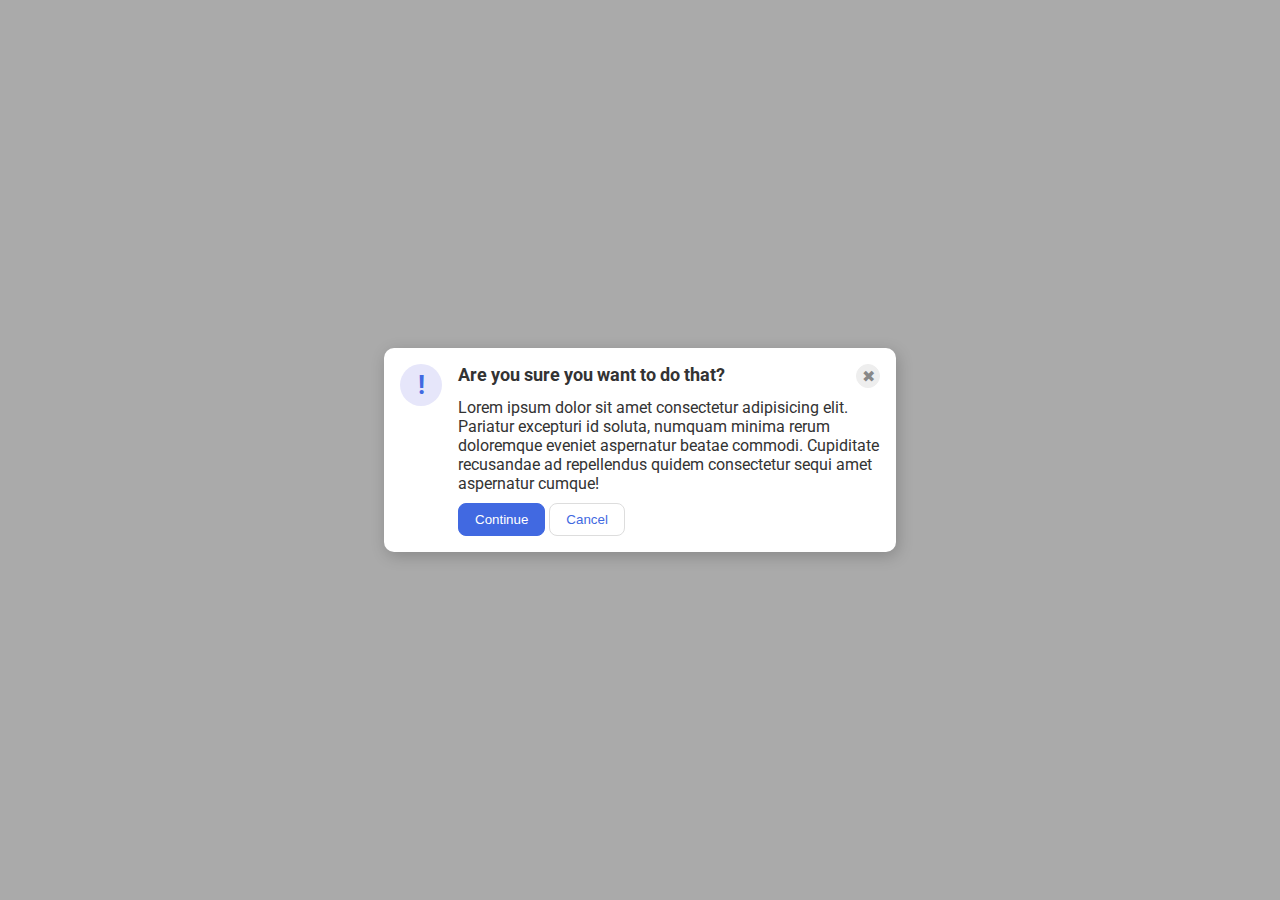
<file: foundations/flex/05-flex-modal/index.html>
<!DOCTYPE html>
<html lang="en">
  <head>
    <meta charset="UTF-8">
    <meta http-equiv="X-UA-Compatible" content="IE=edge">
    <meta name="viewport" content="width=device-width, initial-scale=1.0">
    <link rel="stylesheet" href="style.css">
    <title>Modal</title>
  </head>
  <body>
    <div class="modal">
      <div class="icon">!</div>
      <div class="container">
      
      <div class="heading">
      <div class="header">Are you sure you want to do that?</div>
      <button class="close-button">✖</button>
      </div>
      <div class="text">Lorem ipsum dolor sit amet consectetur adipisicing elit. Pariatur excepturi id soluta, numquam minima rerum doloremque eveniet aspernatur beatae commodi. Cupiditate recusandae ad repellendus quidem consectetur sequi amet aspernatur cumque!</div>

      <div class="options">
      <button class="continue">Continue</button>
      <button class="cancel">Cancel</button>
      </div>
      </div>
    </div>
  </body>
</html>
</file>
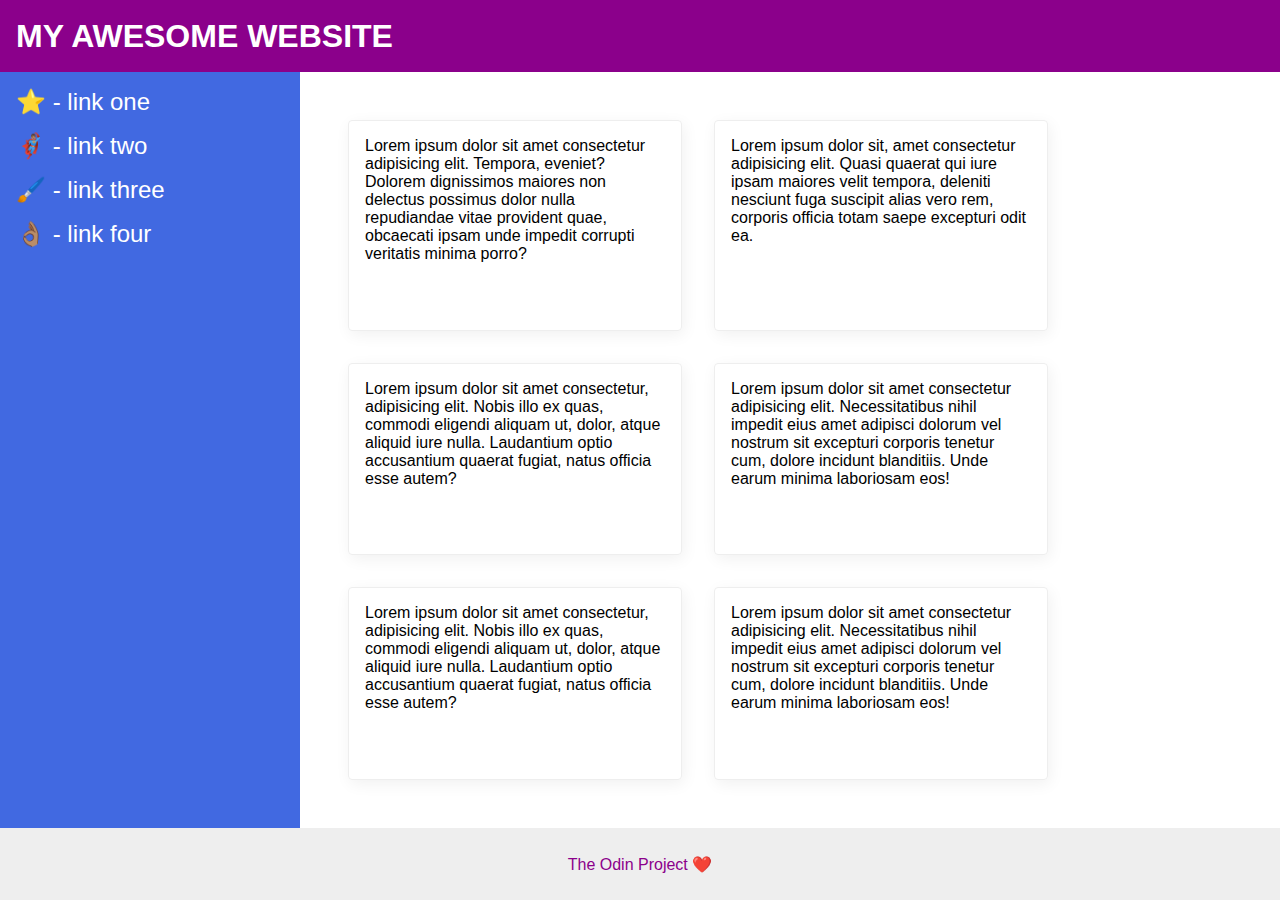
<file: foundations/flex/07-flex-layout-2/index.html>
<!DOCTYPE html>
<html lang="en">
  <head>
    <meta charset="UTF-8">
    <meta http-equiv="X-UA-Compatible" content="IE=edge">
    <meta name="viewport" content="width=device-width, initial-scale=1.0">
    <title>The Holy Grail</title>
    <link rel="stylesheet" href="style.css">
  </head>
  <body>
    <div class="header">
      MY AWESOME WEBSITE
    </div>
    
    <div class="main-content">
    <div class="sidebar">
      <ul>
        <li><a href="#">⭐ - link one</a></li>
        <li><a href="#">🦸🏽‍♂️ - link two</a></li>
        <li><a href="#">🖌️ - link three</a></li>
        <li><a href="#">👌🏽 - link four</a></li>
      </ul>
    </div>

    <div class="cards">
    <div class="card">Lorem ipsum dolor sit amet consectetur adipisicing elit. Tempora, eveniet? Dolorem dignissimos maiores non delectus possimus dolor nulla repudiandae vitae provident quae, obcaecati ipsam unde impedit corrupti veritatis minima porro?</div>
    <div class="card">Lorem ipsum dolor sit, amet consectetur adipisicing elit. Quasi quaerat qui iure ipsam maiores velit tempora, deleniti nesciunt fuga suscipit alias vero rem, corporis officia totam saepe excepturi odit ea.</div>
    <div class="card">Lorem ipsum dolor sit amet consectetur, adipisicing elit. Nobis illo ex quas, commodi eligendi aliquam ut, dolor, atque aliquid iure nulla. Laudantium optio accusantium quaerat fugiat, natus officia esse autem?</div>
    <div class="card">Lorem ipsum dolor sit amet consectetur adipisicing elit. Necessitatibus nihil impedit eius amet adipisci dolorum vel nostrum sit excepturi corporis tenetur cum, dolore incidunt blanditiis. Unde earum minima laboriosam eos!</div>
    <div class="card">Lorem ipsum dolor sit amet consectetur, adipisicing elit. Nobis illo ex quas, commodi eligendi aliquam ut, dolor, atque aliquid iure nulla. Laudantium optio accusantium quaerat fugiat, natus officia esse autem?</div>
    <div class="card">Lorem ipsum dolor sit amet consectetur adipisicing elit. Necessitatibus nihil impedit eius amet adipisci dolorum vel nostrum sit excepturi corporis tenetur cum, dolore incidunt blanditiis. Unde earum minima laboriosam eos!</div>
    </div>
    </div>
    
    <div class="footer">
      The Odin Project ❤️
    </div>
  </body>
</html>
</file>
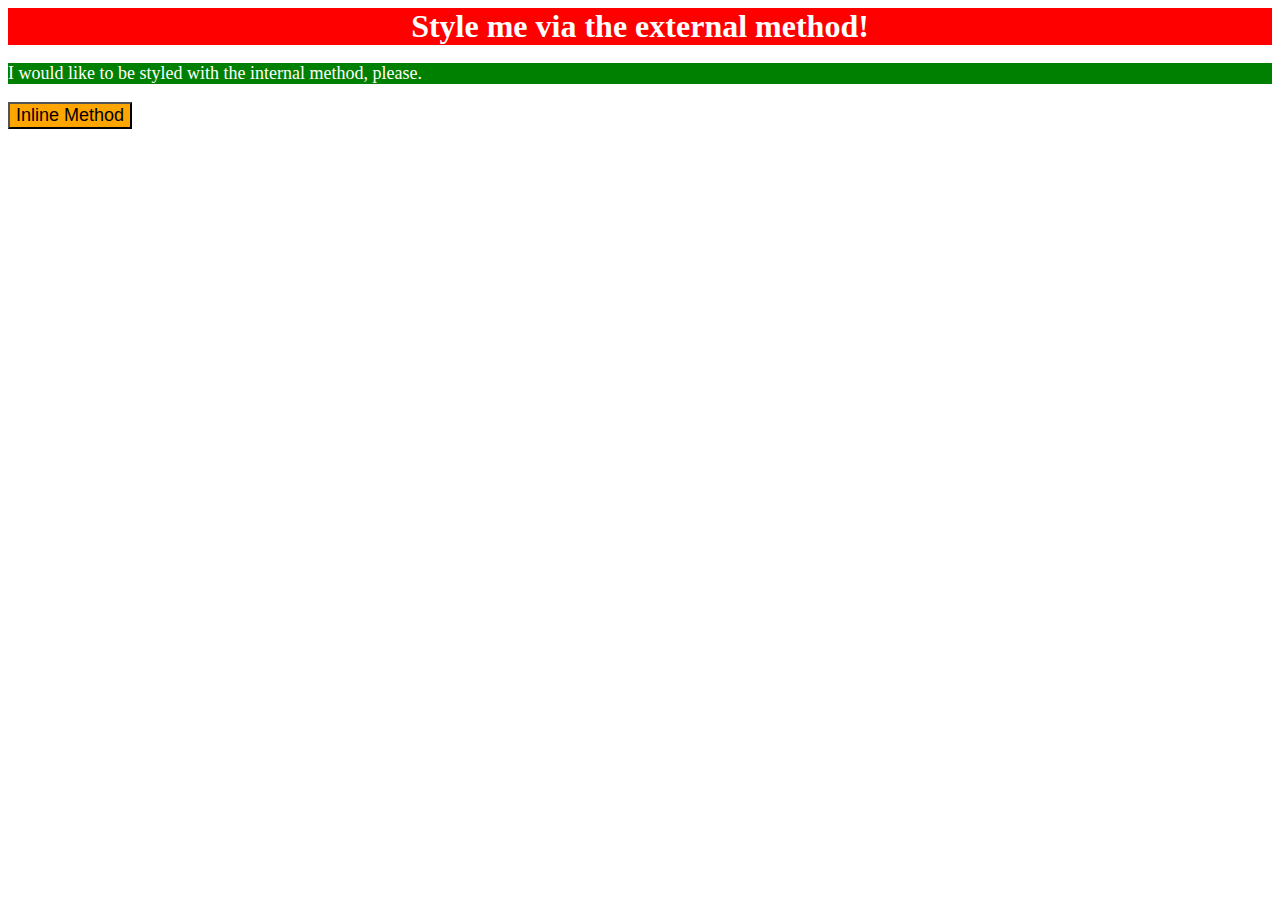
<file: foundations/intro-to-css/01-css-methods/index.html>
<!DOCTYPE html>
<html lang="en">
  <head>
    <meta charset="UTF-8">
    <meta http-equiv="X-UA-Compatible" content="IE=edge">
    <meta name="viewport" content="width=device-width, initial-scale=1.0">
    <title>Methods for Adding CSS</title>
    <link rel="stylesheet" href="style.css">
    <style>
      p{
        background-color: green;
        color: white;
        font-size: 18px;
      }
    </style>
  </head>
  <body>
    <div>Style me via the external method!</div>
    <p>I would like to be styled with the internal method, please.</p>
    <button style="background-color: orange; font-size: 18px;">Inline Method</button>
  </body>
</html>
</file>
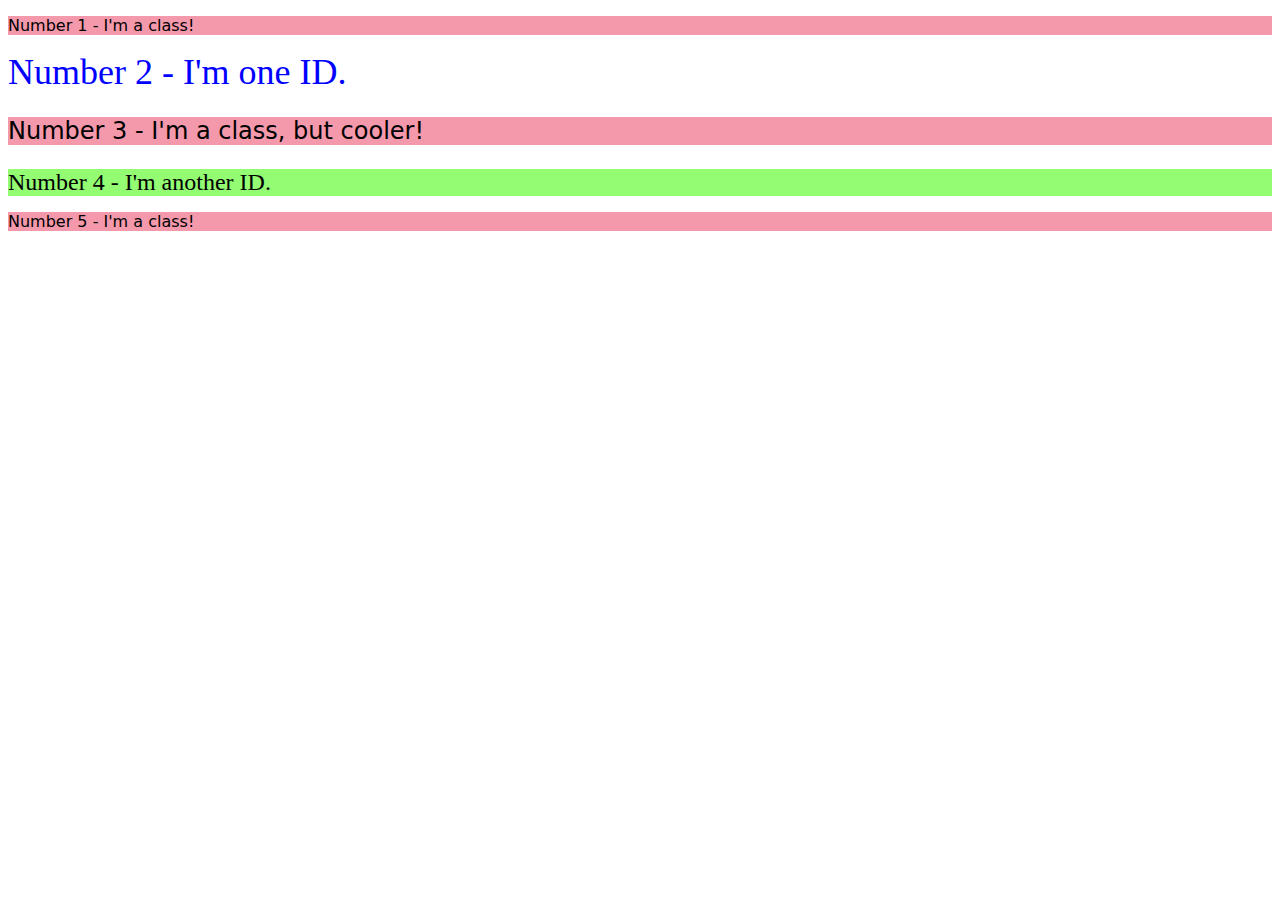
<file: foundations/intro-to-css/02-class-id-selectors/index.html>
<!DOCTYPE html>
<html lang="en">
  <head>
    <meta charset="UTF-8">
    <meta http-equiv="X-UA-Compatible" content="IE=edge">
    <meta name="viewport" content="width=device-width, initial-scale=1.0">
    <title>Class and ID Selectors</title>
    <link rel="stylesheet" href="style.css">
  </head>
  <body>
    <p class="odd">Number 1 - I'm a class!</p>
    <div id="two">Number 2 - I'm one ID.</div>
    <p class="odd size"  >Number 3 - I'm a class, but cooler!</p>
    <div class="size" id="four">Number 4 - I'm another ID.</div>
    <p class="odd">Number 5 - I'm a class!</p>
  </body>
</html>
</file>
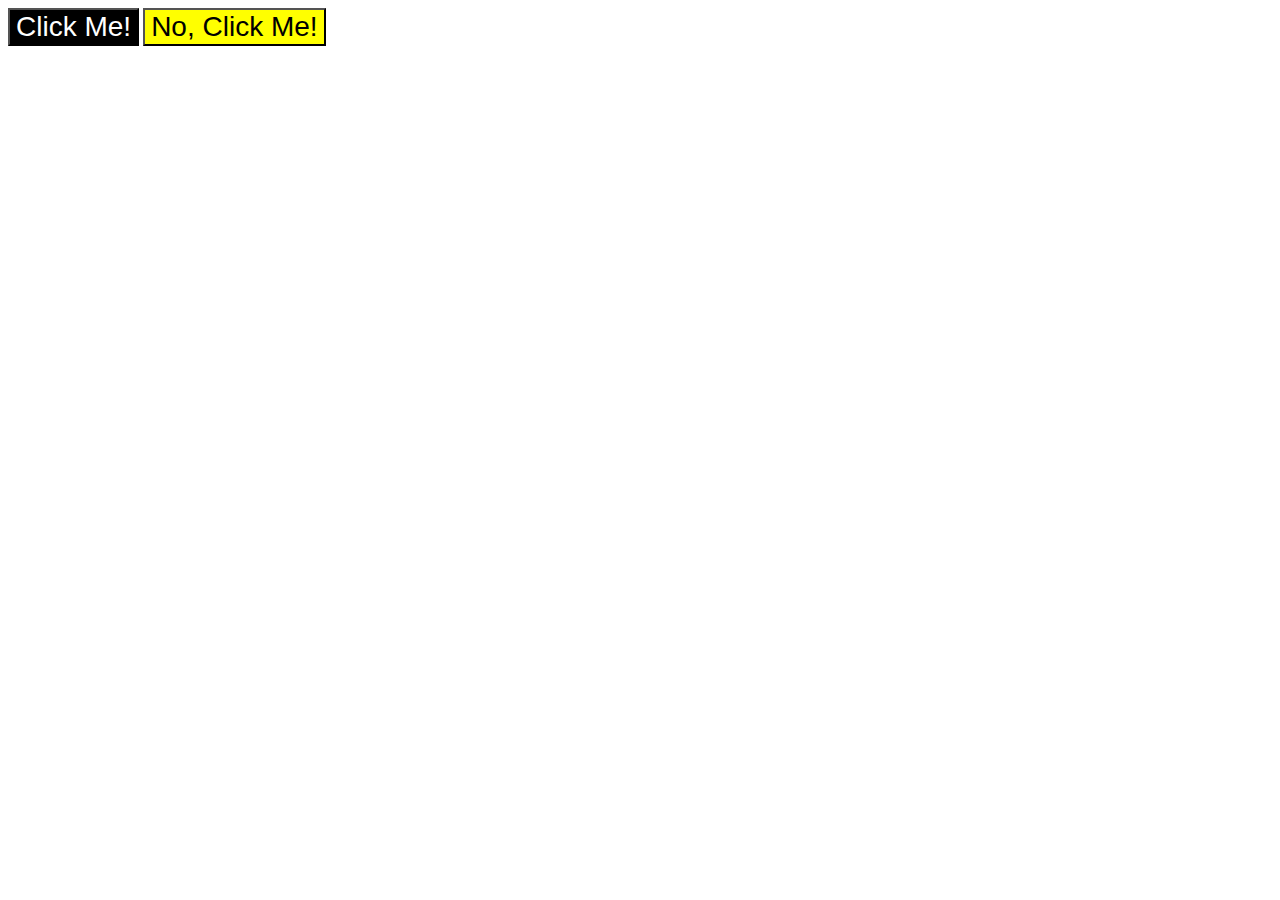
<file: foundations/intro-to-css/03-grouping-selectors/index.html>
<!DOCTYPE html>
<html lang="en">
  <head>
    <meta charset="UTF-8">
    <meta http-equiv="X-UA-Compatible" content="IE=edge">
    <meta name="viewport" content="width=device-width, initial-scale=1.0">
    <title>Grouping Selectors</title>
    <link rel="stylesheet" href="style.css">
  </head>
  <body>
    <button class="first">Click Me!</button>
    <button class="second">No, Click Me!</button>
  </body>
</html>
</file>
<file: foundations/flex/05-flex-modal/style.css>
@import url('https://fonts.googleapis.com/css2?family=Roboto:wght@400;700&display=swap');

html, body {
  height: 100%;
}

body {
  font-family: Roboto, sans-serif;
  margin: 0;
  background: #aaa;
  color: #333;
  /* I'll give you this one for free lol */
  display: flex;
  align-items: center;
  justify-content: center;
}

.modal {
  background: white;
  width: 480px;
  border-radius: 10px;
  box-shadow: 2px 4px 16px rgba(0,0,0,.2);
  display: flex;
  padding: 16px;
  gap: 16px;
}

.icon {
  color: royalblue;
  font-size: 26px;
  font-weight: 700;
  background: lavender;
  width: 42px;
  height: 42px;
  border-radius: 50%;
  display: flex;
  align-items: center;
  justify-content: center;
  flex-shrink: 0;
  
}

.close-button {
  background: #eee;
  border-radius: 50%;
  color: #888;
  font-weight: 400;
  font-size: 16px;
  height: 24px;
  width: 24px;
  display: flex;
  align-items: center;
  justify-content: center;
  border: 1px solid #eee;
  padding: 0;
}

button {
  cursor: pointer;
  padding: 8px 16px;
  border-radius: 8px;
}

button.continue {
  background: royalblue;
  border: 1px solid royalblue;
  color: white;
}

button.cancel {
  background: white;
  border: 1px solid #ddd;
  color: royalblue;
}

.container{
  display: flex;
  flex-direction: column;
  gap: 10px;
}

.heading{
  display: flex;
  justify-content: space-between;
}

.header{
  font-size: 18px;
  font-weight: 700;
}
</file>
<file: foundations/flex/07-flex-layout-2/style.css>
body {
  font-family: -apple-system, BlinkMacSystemFont, 'Segoe UI', Roboto, Oxygen, Ubuntu, Cantarell, 'Open Sans', 'Helvetica Neue', sans-serif;
  margin: 0;
  min-height: 100vh;
  display: flex;
  flex-direction: column;
}

.header {
  height: 72px;
  background: darkmagenta;
  color: white;
  font-size: 32px;
  font-weight: 900;
  padding-left: 16px;
}

.header,.footer{
  display: flex;
  align-items: center;
}

.footer {
  height: 72px;
  background: #eee;
  color: darkmagenta;
  justify-content: center;
  
}

.sidebar {
  width: 300px;
  background: royalblue;
  box-sizing: border-box;
  display: flex;
  flex-shrink: 0;
  padding: 16px;
}

.card {
  border: 1px solid #eee;
  box-shadow: 2px 4px 16px rgba(0,0,0,.06);
  border-radius: 4px;
  padding: 16px;
  max-width: 300px;
}

.main-content{
  display: flex;
  flex:1;
}

ul{
  list-style: none;
  margin: 0;
  padding: 0;
}

a{
  color: white;
  text-decoration: none;
  font-size: 24px;
}

.cards{
  display:flex;
  flex-wrap: wrap;
  gap: 32px;
  padding:48px;
}

li{
  margin-bottom: 16px;
}
</file>
<file: foundations/intro-to-css/01-css-methods/style.css>
div{
    background-color: red;
    color: white;
    font-size: 32px;
    font-weight: bold;
    text-align: center;
}
</file>
<file: foundations/intro-to-css/02-class-id-selectors/style.css>
.odd{
    background-color: rgb(243, 153, 171);
    font-family: Verdana, "DejaVu Sans", sans-serif;
}


#two{
    color: #0000ff;
    font-size: 36px;
}

.size{
    font-size: 24px;
}

#four{
    background-color: hsl(106, 96%, 72%);
}
</file>
<file: foundations/intro-to-css/03-grouping-selectors/style.css>
.first{
    background-color: black;
    color: white;
}

.second{
    background-color: yellow;
}

.first,.second{
    font-size: 28px;
    font-family: Helvetica, 'Times New Roman', sans-serif;
}
</file>
